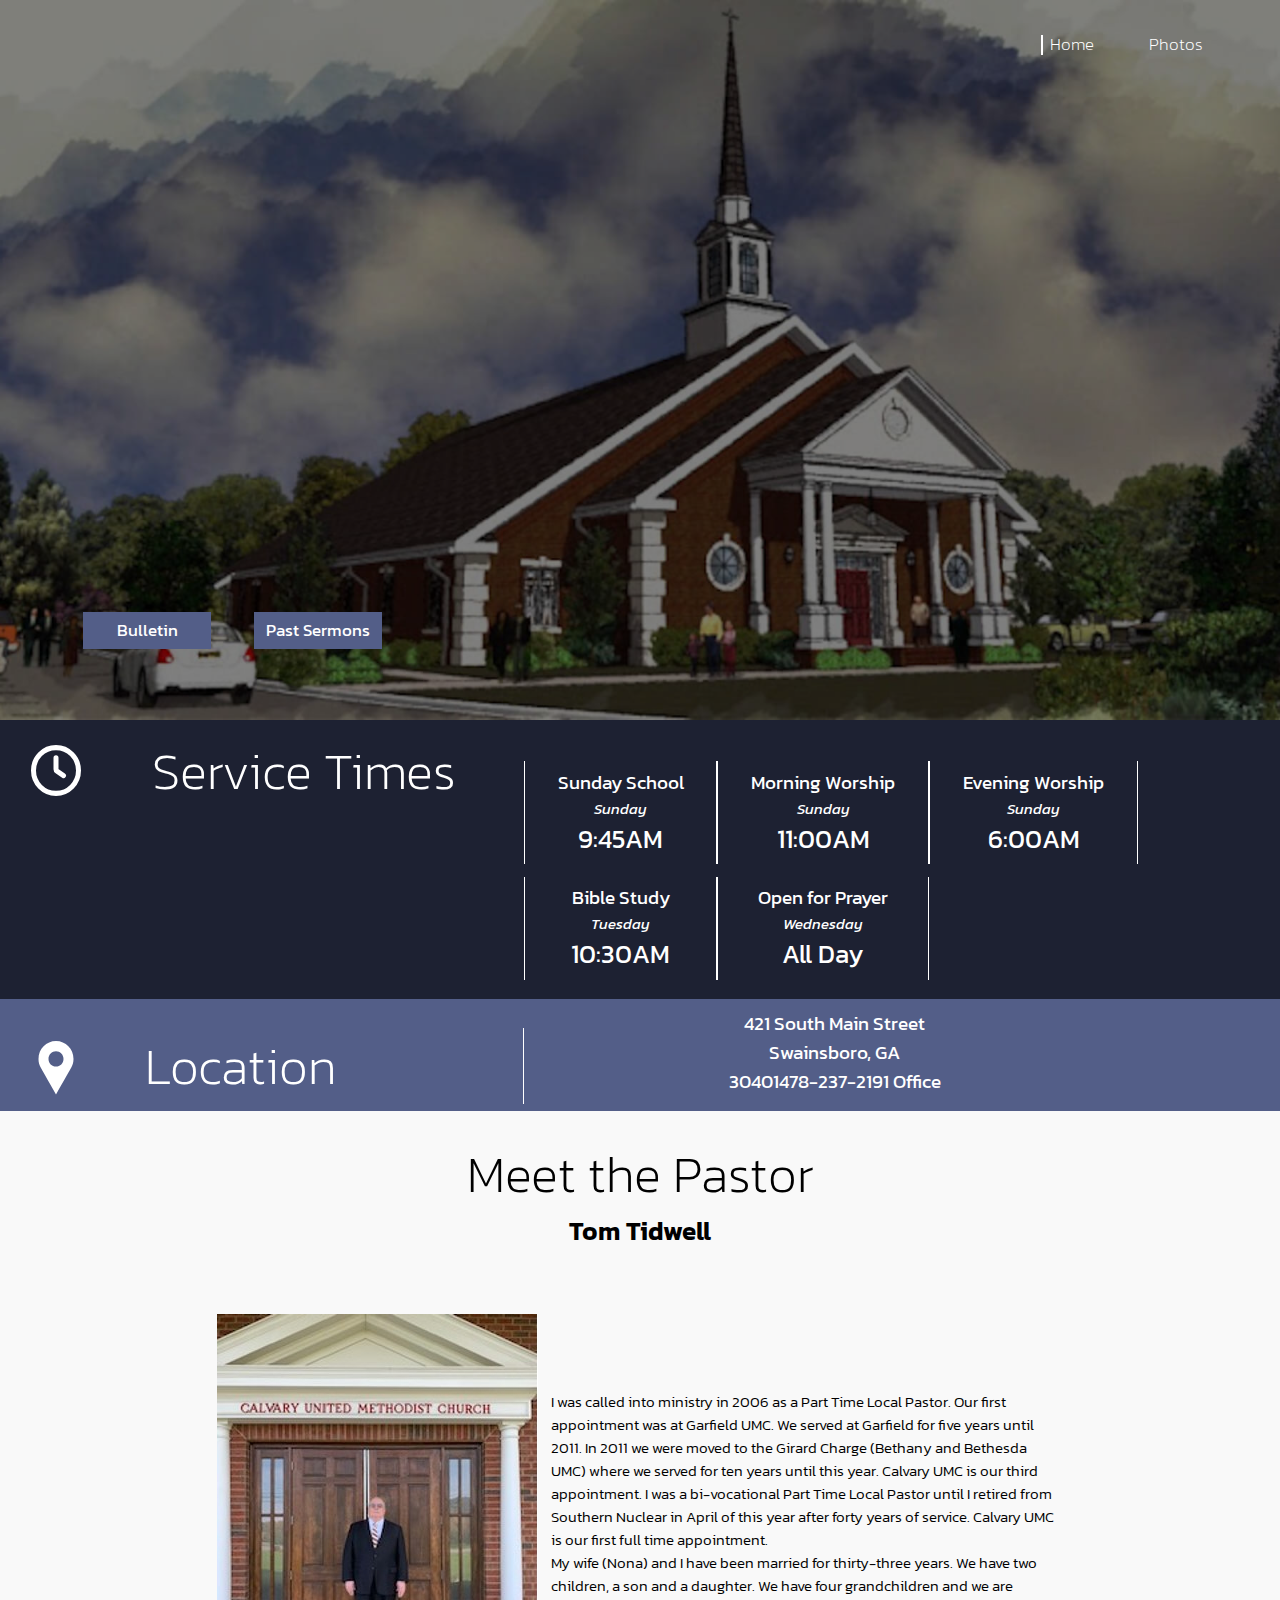
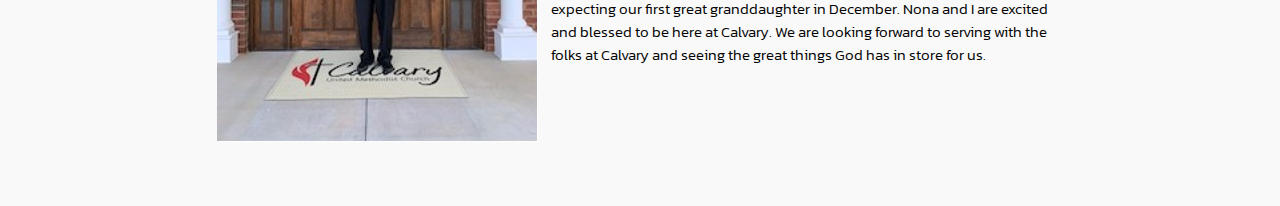
<file: index.html>
<!DOCTYPE html>
<html lang="en">
<head>
    <meta charset="UTF-8">
    <meta http-equiv="X-UA-Compatible" content="IE=edge">
    <meta name="viewport" content="width=device-width, initial-scale=1.0">
    <title>Calvary United Methodist Church</title>
    <link rel="preconnect" href="https://fonts.googleapis.com">
    <link rel="preconnect" href="https://fonts.gstatic.com" crossorigin>
    <link href="https://fonts.googleapis.com/css2?family=Hurricane&family=Kanit:wght@200;300;400;500;600&display=swap" rel="stylesheet">
    <link rel="stylesheet" href="css/style.css">
    <link rel="stylesheet" href="css/nav.css">
    <script src="https://cdnjs.cloudflare.com/ajax/libs/gsap/3.11.4/gsap.min.js" integrity="sha512-f8mwTB+Bs8a5c46DEm7HQLcJuHMBaH/UFlcgyetMqqkvTcYg4g5VXsYR71b3qC82lZytjNYvBj2pf0VekA9/FQ==" crossorigin="anonymous" referrerpolicy="no-referrer"></script>
    <script src="./js/nav.js" defer></script>
    <script src="./js/anims.js" defer></script>
</head>
<body>
    <div id="pageID" data-value="home"></div>
    <header>
        <nav id="mainNav">
            <div id="navLogo"><a href="./index.html">Calvary Methodist</a></div>
            <div id="mobileNavExit"></div>
            <div id="mobileNavMenu"></div>
            <div id="navLinkWrapper">
                <a class="active" href="./index.html">Home</a>
                <a href="./photos.html">Photos</a>
            </div>
        </nav>

        <h1>Calvary United</h1>
        <h2>Methodist</h2>
        <div id="mainButtonWrapper">
            <a href="http://dwightwatt.com/calvaryumc/bulletin/2-26-23%20Bulletin%20and%20prayer%20list.pdf" target="_blank" class="button-one">Bulletin</a>
            <a href="https://www.youtube.com/@calvaryunitedmethodistchur3164/videos" target="_blank" class="button-one">Past Sermons</a>
        </div>
    </header>

    <section id="timesSection">
        <h2>Service Times</h2>
        <div id="timesGrid">
            <div class="time-item">
                <div class="title">Sunday School</div>
                <div class="day">Sunday</div>
                <div class="time">9:45AM</div>
            </div>

            <div class="time-item">
                <div class="title">Morning Worship</div>
                <div class="day">Sunday</div>
                <div class="time">11:00AM</div>
            </div>

            <div class="time-item">
                <div class="title">Evening Worship</div>
                <div class="day">Sunday</div>
                <div class="time">6:00AM</div>
            </div>

            <div class="time-item">
                <div class="title">Bible Study</div>
                <div class="day">Tuesday</div>
                <div class="time">10:30AM</div>
            </div>

            <div class="time-item">
                <div class="title">Open for Prayer</div>
                <div class="day">Wednesday</div>
                <div class="time">All Day</div>
            </div>

            <div>
            </div>
        </div>
    </section>

    <section id="locationSection">
        <h2>Location</h2>
        <div class="location">
            421 South Main Street <br> Swainsboro, GA <br>
                30401478-237-2191 Office
        </div>
    </section>

    <section id="pastorSection">
        <h2>Meet the Pastor</h2>
        <h4>Tom Tidwell</h4>

        <div id="pastorWrapper">
            <img src="./img/pastor.jpg" alt="Photo of Pastor">
            <span>
                I was called into ministry in 2006 as a Part Time Local Pastor. Our first appointment was at Garfield UMC. We served at Garfield for five years until 2011. In 2011 we were moved to the Girard Charge (Bethany and Bethesda UMC) where we served for ten years until this year. Calvary UMC is our third appointment. I was a bi-vocational Part Time Local Pastor until I retired from Southern Nuclear in April of this year after forty years of service. Calvary UMC is our first full time appointment. <br>
                My wife (Nona) and I have been married for thirty-three years. We have two children, a son and a daughter. We have four grandchildren and we are expecting our first great granddaughter in December.
                Nona and I are excited and blessed to be here at Calvary. We are looking forward to serving with the folks at Calvary and seeing the great things God has in store for us.
            </span>
        </div>
    </section>
</body>
</html>
</file>
<file: css/style.css>
*{
    margin: 0;
    padding:0;
}
#pageID{
    display: none;
}
body{
    font-family: "Kanit", sans-serif;
    color: white;
    background-color: #F9F9F9;
    width: 100vw;
    overflow-x: hidden;
}


a{
    text-decoration: none;
    color: white;
}

h1{
    font-size: 7vw;
    font-weight: 400;
}
h2{
    font-size: 4vw;
    font-weight: 200;
    position: relative;
}

.center{
    display: flex;
    align-items: center;
    justify-content: center;
}

header{
    width: 100%;
    height: 80vh;
    background-size: cover;
    background-position: center;
    position: relative;
}
header::after{
    content: '';
    display: inline-block;
    position: absolute;
    z-index: 990;
    width: 100%;
    height: 100%;
    top:0;
    left:0;
    background-color: rgba(0,0,0,0.5);
}

header h1, header h2{
    position: relative;
    z-index: 997;
}

header h1{
    margin: 5vh 0 0 5vw;
    opacity: 0;
    clip-path: polygon(0 100%, 100% 100%, 100% 100%, 0 100%);
    transform: translateY(50px);
}
header h2{
    margin-left: 6vw;
    top: -2vw;
    font-size: 8vw;
    font-family: "Hurricane", cursive;
    font-weight: 200;
    opacity: 0;
    transform: translateY(-50px);
    clip-path: polygon(0 100%, 100% 100%, 100% 100%, 0 100%);
}

.button-one{
    background-color: #535E88;
    display: inline-block;
    width: 10vw;
    text-align: center;
    padding: 0.5vw 0;
    font-size: 1.3vw;
    position: relative;
    z-index: 997;
    transition: 0.3s background-color;
}
.button-one:hover{
    background-color: #333953;
    text-decoration: underline;
}

#mainButtonWrapper{
    position: absolute;
    bottom: 5vh;
    left: 5vw;
}

#mainButtonWrapper .button-one{
    margin: 2vw 1.5vw;
}

/* Times Section */
#timesSection{
    background-color: #1D2132;
    padding: 1vw 2vw;
}
#timesSection h2{
    width: 35%;
    text-align: right;
    display: inline-block;
}
#timesSection h2::after{
    content: '';
    display: inline-block;
    position: absolute;
    z-index: 990;
    height: 80%;
    aspect-ratio: 1/1;
    background-image: url("../img/clock.svg");
    background-size: 100%;
    top:10%;
    left:0;
}
#timesGrid{
    display: inline-grid;
    width: 50%;
    margin-left: 5vw;
    grid-template-columns: auto auto auto;
    grid-template-rows: auto auto;
}

.time-item{
    padding: 0.5vw;
    text-align: center;
}
.time-item{
    border-left: 1px solid white;
    border-right: 1px solid white;
    margin: 0.5vw 0;
}

.time-item .title{
    font-size: 1.5vw;
}
.time-item .day{
    font-size: 1.2vw;
    font-style: italic;
}
.time-item .time{
    font-size: 2vw;
}

/* Location Section */
#locationSection{
    background-color: #535E88;
    padding: 0.5vw 2vw;
}
#locationSection h2{
    width: 35%;
    text-align: center;
    padding-right: calc(5vw + 3px);
    display: inline-block;
    border-right: 1px solid white;
}
#locationSection h2::after{
    content: '';
    display: inline-block;
    position: absolute;
    z-index: 990;
    height: 80%;
    aspect-ratio: 1/1;
    background-image: url("../img/location.svg");
    background-size: 100%;
    top:10%;
    left:0;
}

#locationSection .location{
    position: relative;
    top: 0.3vw;
    display: inline-block;
    font-size: 1.5vw;
    height: 100%;
    width: 50%;
    text-align: center;
}
.location a{
    text-decoration: underline;
}

#pastorSection{
    color: black;
    background-color: #F9F9F9;
}
#dailyBibleVerseContainer::after{
    content: "";
    display: inline-block;
    position: absolute;
    width: 120%;
    height: 1px;
    left:-10%;
    bottom:-3vw;
    background-color: #ccc;
}
#dailyBibleVerseContainer{
    margin: 6vw 0;
    display: inline-block;
    width: 40%;
    position: relative;
}
#dailyBibleVerseContainer .title{
    text-align: center;
    font-size: 4vw;
    margin: 1vw 0;
    font-family: "Hurricane", cursive;
}
#mannaverse{
    font-size: 1.2vw;
}
#mannaverse-reference{
    text-align: right;
    padding-right: 10%;
    padding-top: 1vw;
    font-size: 1.1vw;
}

#pastorSection h2{
    font-weight: 200;
    text-align: center;
    margin-top: 2vw;
}
#pastorSection h4{
    font-weight: 600;
    text-align: center;
    font-size: 2vw;
}
#pastorWrapper{
    padding: 5vw 10vw;
    display: flex;
    justify-content: center;
    align-items: center;
    gap: 1vw;
    font-size: 1.2vw;
}
#pastorWrapper span{
    display: inline-block;
    width: 50%;
    font-weight: 300;
}

footer{
    background-color: #535E88;
    padding: 1vw 0;
}
#socialContainer{
    display: flex;
    align-items: center;
    justify-content: center;
}
#socialContainer a{
    display: inline-block;
    width: 3vw;
    margin: 0 0.5vw;
    position: relative;
    aspect-ratio: 1/1;
    background-position: center;
    background-size: 100%;
    transition: top 0.3s;
    top:0;
}
#socialContainer a:hover{
    top: -0.3vw;
}
#socialContainer a.youtube{
    background-image: url("../img/youtube_icon.png");
}
#socialContainer a.facebook{
    background-image: url("../img/facebook_icon.png");
}
#footerText{
    text-align: center;
    position: relative;
    padding-top: 1vw;
}
#footerText::after{
    content: "";
    display: inline-block;
    width: 25%;
    height: 2px;
    background-color: white;
    position: absolute;
    top: 0.5vw;
    left: 37.5%;
}

/* MOBILE STYLES */
@media only screen and (max-width: 600px)  {
    h1{
        font-size: 6vh;
    }
    h2{
        font-size: 4vh;
        text-align: center;
    }
    
    header{
        width: 100%;
        height: 80vh;
        background-size: cover;
        background-position: center;
        position: relative;
        padding-top: 20vh;
    }
    
    header h1{
        margin: 0;
        position: relative;
        text-align: center;
    }
    header h2{
        margin-left: 0;
        font-size: 8vh;
    }
    
    .button-one{
        width: 15vh;
        padding: 1vh 0;
        font-size: 2vh;
    }
    
    #mainButtonWrapper{
        display: flex;
        width: 100%;
        align-items: center;
        justify-content: center;
        bottom: 20vh;
        left: 0;
    }
    
    #mainButtonWrapper .button-one{
        margin: 2vw 1.5vh;
    }
    
    /* Times Section */
    #timesSection h2{
        width: 100%;
        text-align: center;
    }
    #timesSection h2::after{
        top:10%;
        left:8%;
    }
    #timesGrid{
        width: 90%;
        margin-left: 5%;
    }
    
    .time-item{
        padding: 0.5vh;
    }
    .time-item{
        margin: 0.5vh 0;
    }
    
    .time-item .title{
        font-size: 1.5vh;
    }
    .time-item .day{
        font-size: 1.2vh;
    }
    .time-item .time{
        font-size: 2vh;
    }
    
    /* Location Section */
    #locationSection h2{
        width: 100%;
        border-right: none;
        padding-right: 0;
    }
    #locationSection h2::after{
        left:18%;
    }
    
    #locationSection .location{
        padding-top: 1vh;
        font-size: 2vh;
        width: 100%;
    }


    #pastorSection h4{
        font-size: 2vh;
    }
    #dailyBibleVerseContainer::after{
        bottom:-3vh;
    }

    #dailyBibleVerseContainer{
        margin: 6vh 0;
        width: 80%;
    }
    #dailyBibleVerseContainer .title{
        font-size: 4.5vh;
    }
    #mannaverse{
        font-size: 1.5vh;
    }
    #mannaverse-reference{
        padding-top: 1vh;
        font-size: 1.8vh;
    }
    #pastorWrapper{
        font-size: 1.5vh;
    }
    #pastorWrapper img{
        display: none;
    }
    #pastorWrapper span{
        width: 80%;
    }
    footer{
        padding: 1vh 0;
    }
    #socialContainer a{
        width: 5vh;
        margin: 0 0.5vh;
    }
    #footerText{
        padding-top: 2vh;
    }
    #footerText::after{
        width: 50%;
        top: 1vh;
        left: 25%;
    }
}
</file>
<file: css/nav.css>
#mainNav{
    font-weight: 200;
    display: flex;
    justify-content: right;
    align-items: center;
    font-size: 1.3vw;
    position: relative;
    z-index: 999;
    width: 100vw;
}
#navLinkWrapper{
    margin: 2.5vw 4vw;
}
nav a{
    transition: 0.3s color;
    margin: 0 2vw;
    position: relative;
}

nav#mainNav.secondary{
    background-color: #222222;
    justify-content: space-between;
}
nav#mainNav.secondary #navLinkWrapper{
    margin: 1vw 4vw;
    font-size: 1.5vw;
}
nav#mainNav.secondary #navLogo{
    display: inline-block;
    font-family: "Hurricane", cursive;
    font-weight: 200;
    font-size: 3vw;
    margin-left: 0;
}

nav a.active::after{
    content: '';
    display: inline-block;
    position: absolute;
    height: 80%;
    width: 2px;
    top: 10%;
    left: -20%;
    background-color: white;
}

nav a:hover{
    color: rgb(204, 204, 204);
}
#mobileNavExit{
    display: none;
}
#mobileNavMenu{
    display: none;
}
#navLogo{
    display: none;
}

/* MOBILE STYLES */
@media only screen and (max-width: 600px)  {
    #mainNav{
        justify-content: space-between;
        height: 5vh;
        padding-top:0;
        padding-bottom:0;
        background-color: #222222;
        position: fixed;
        top:0;
        left:0;
        padding:0;
    }
    nav a{
        color: black;
        font-size: 2.5vh;
        display: block;
        text-align: center;
        border-bottom: 1px solid black;
    }
    nav a:nth-last-child(1){
        border-bottom: none;
    }
    #navLinkWrapper{
        clip-path: polygon(0 0, 100% 0, 100% 0, 0 0);
        display: inline-block;
        position: absolute;
        right:0;
        top: 100%;
        width: 50%;
        background-color: white;
        color: black;
        margin: 0;
        border: 1px solid black;
    }
    nav#mainNav.secondary #navLinkWrapper{
        margin: 0;
    }
    #mobileNavExit, #mobileNavMenu{
        display: inline-block;
        height: 110%;
        aspect-ratio: 1/1;
        position: absolute;
        right:2%;
        top:0;
        cursor: pointer;
        background-size: 100%;
        background-position: center;
    }
    #mobileNavMenu{
        background-image: url("../img/hamburger_menu.svg");
    }
    #mobileNavExit{
        background-image: url("../img/exit.svg");
        transform: scale(0);
    }
    #navLogo{
        display: inline-block;
        font-family: "Hurricane", cursive;
        font-weight: 200;
        font-size: 3vh;
        color: white
    }
    #navLogo a{
        font-size: 3vh;
        color: white
    }
}
</file>
